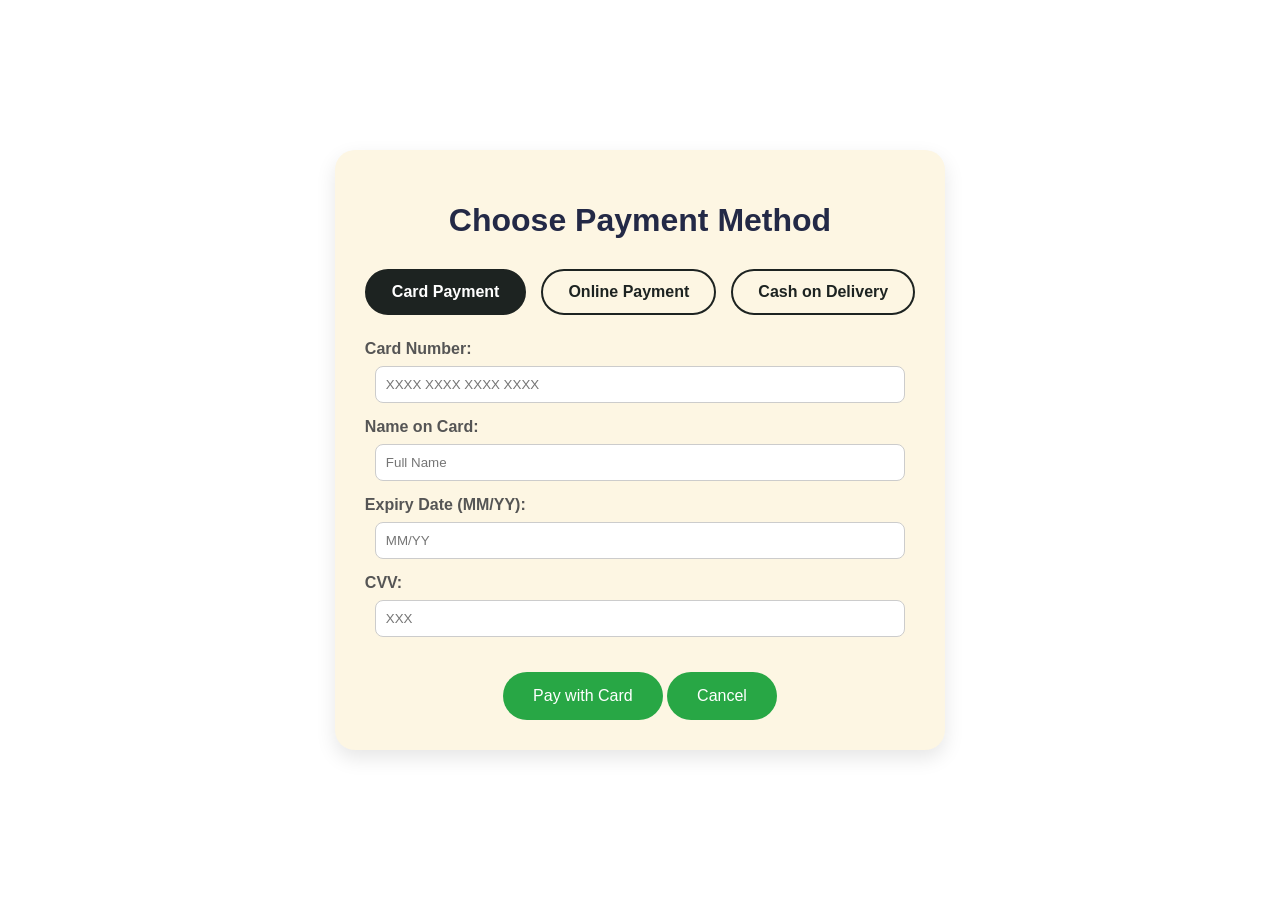
<file: payment.html>
<!DOCTYPE html>
<html lang="en">
<head>
    <meta charset="UTF-8">
    <meta name="viewport" content="width=device-width, initial-scale=1.0">
    <title>Payment</title>
    <link rel="icon" href="https://cdn-icons-gif.flaticon.com/19001/19001681.gif" type="image/x-icon">
    <style>
        body {
            background-color: #ffffff;
            font-family: "Poppins", sans-serif;
            display: flex;
            justify-content: center;
            align-items: center;
            min-height: 100vh;
            margin: 0;
        }
        .payment-container {
            max-width: 600px;
            background-color: #fdf6e3;
            padding: 30px;
            border-radius: 20px;
            box-shadow: rgba(0, 0, 0, 0.1) 0px 8px 20px;
            text-align: center;
            position: relative;
        }

        .payment-container h1 {
            color: #232946;
            margin-bottom: 30px;
        }

        
        .payment-methods {
            display: flex;
            justify-content: center;
            margin-bottom: 25px;
            gap: 15px;
            flex-wrap: wrap; 
        }

        .payment-method-tab {
            padding: 12px 25px;
            border: 2px solid #1d2321;
            border-radius: 25px;
            cursor: pointer;
            font-weight: bold;
            color: #1d2321;
            transition: background-color 0.3s ease, color 0.3s ease;
            white-space: nowrap; 
        }

        .payment-method-tab.active {
            background-color: #1d2321;
            color: white;
        }

        .payment-method-tab:hover:not(.active) {
            background-color: #e0e0e0;
        }

        
        .payment-form label {
            display: block;
            margin-bottom: 8px;
            font-weight: bold;
            color: #555;
            text-align: left;
        }

        .payment-form input[type="text"],
        .payment-form input[type="email"],
        .payment-form input[type="number"] {
            width: calc(100% - 20px);
            padding: 10px;
            margin-bottom: 15px;
            border: 1px solid #ccc;
            border-radius: 8px;
            box-sizing: border-box;
        }

        .pay-now-btn {
            background-color: #28a745;
            color: white;
            border: none;
            padding: 15px 30px;
            border-radius: 25px;
            font-size: 16px;
            cursor: pointer;
            margin-top: 20px;
            transition: background-color 0.3s ease;
        }

        .pay-now-btn:hover {
            background-color: #218838;
        }

        
        .online-payment-options {
            margin-top: 20px;
            padding: 20px;
            border: 1px dashed #ccc;
            border-radius: 10px;
            background-color: #fffef8;
        }

        .online-payment-options p {
            font-size: 16px;
            color: #555;
            margin-bottom: 15px;
        }

        .online-payment-options .pay-now-btn {
            background-color: #007bff; 
            margin: 5px; 
        }

        .online-payment-options .pay-now-btn:hover {
            background-color: #0056b3;
        }

        
        .cod-options {
            margin-top: 20px;
            padding: 20px;
            border: 1px dashed #ccc;
            border-radius: 10px;
            background-color: #fffef8;
        }

        .cod-options p {
            font-size: 16px;
            color: #555;
            margin-bottom: 15px;
        }

        .cod-options .confirm-cod-btn {
            background-color: #ffc107; 
            color: #333;
            border: none;
            padding: 15px 30px;
            border-radius: 25px;
            font-size: 16px;
            cursor: pointer;
            margin-top: 20px;
            transition: background-color 0.3s ease;
        }

        .cod-options .confirm-cod-btn:hover {
            background-color: #e0a800;
        }


        .success-message {
            display: none; 
            margin-top: 30px;
        }

        .success-message h2 {
            color: #232946;
            margin-bottom: 20px;
        }

        .success-message p {
            font-size: 20px;
            color: #28a745;
            font-weight: bold;
        }

        .back-button {
            background-color: #1d2321;
            color: #fff;
            padding: 10px 15px;
            border-radius: 25px;
            text-decoration: none;
            transition: background-color 0.3s ease;
            font-size: 14px;
            display: inline-flex;
            align-items: center;
            gap: 5px;
            position: absolute;
            top: 20px;
            left: 20px;
        }

        .back-button:hover {
            background-color: #232946;
        }

        .back-to-shop-btn {
            background-color: #1d2321;
            color: white;
            border: none;
            padding: 10px 20px;
            border-radius: 25px;
            font-size: 16px;
            cursor: pointer;
            margin-top: 30px;
            text-decoration: none;
            display: inline-block;
            transition: background-color 0.3s ease;
        }

        .back-to-shop-btn:hover {
            background-color: #232946;
        }
    </style>
</head>

<body>
    <div class="payment-container" id="payment-view">
        <div id="payment-section">
            <h1>Choose Payment Method</h1>

            <div class="payment-methods">
                <div class="payment-method-tab active" data-method="card">Card Payment</div>
                <div class="payment-method-tab" data-method="online">Online Payment</div>
                <div class="payment-method-tab" data-method="cod">Cash on Delivery</div>
            </div>

            <div id="card-payment-form">
                <form class="payment-form">
                    <label for="card-number">Card Number:</label>
                    <input type="text" id="card-number" placeholder="XXXX XXXX XXXX XXXX" required>

                    <label for="card-name">Name on Card:</label>
                    <input type="text" id="card-name" placeholder="Full Name" required>

                    <label for="expiry-date">Expiry Date (MM/YY):</label>
                    <input type="text" id="expiry-date" placeholder="MM/YY" required>

                    <label for="cvv">CVV:</label>
                    <input type="number" id="cvv" placeholder="XXX" required>

                    <button type="button" class="pay-now-btn" id="pay-with-card-btn">Pay with Card</button>
                    <button type="button" class="pay-now-btn" onclick="location.href='cart.html'">Cancel</button>
                </form>
            </div>

            <div id="online-payment-options" style="display: none;">
                <div class="online-payment-options">
                    <p>Select your preferred online payment method:</p>
                    <button type="button" class="pay-now-btn" id="pay-with-gpay-btn">Pay with Google Pay</button>
                    <button type="button" class="pay-now-btn" id="pay-with-phonepe-btn">Pay with PhonePe</button>
                    <button type="button" class="pay-now-btn" id="pay-with-other-online-btn">Other Online Payment</button>
                    <p style="font-size: 14px; margin-top: 15px; color: #888;">(This is a simulation. Actual payment integration requires API setup.)</p>
                    <button type="button" class="pay-now-btn" onclick="location.href='cart.html'" style="background-color: #218838;">Cancel</button>
                </div>
            </div>

            <div id="cod-options" style="display: none;">
                <div class="cod-options">
                    <p>You have chosen Cash on Delivery.</p>
                    <p>Please ensure you have the exact amount ready at the time of delivery.</p>
                    <button type="button" class="confirm-cod-btn" id="confirm-cod-btn">Confirm Order with COD</button>
                    <button type="button" class="pay-now-btn" onclick="location.href='cart.html'" style="background-color: #218838;">Cancel</button>
                </div>
            </div>
        </div>

        <div class="success-message" id="success-message">
            <h2>Order Placed Successfully!</h2>
            <p>Thank you for your purchase.</p>
            <a href="main.html" class="back-to-shop-btn">Continue Shopping</a>
        </div>
    </div>

    <script>
        const cardTab = document.querySelector('[data-method="card"]');
        const onlineTab = document.querySelector('[data-method="online"]');
        const codTab = document.querySelector('[data-method="cod"]'); 
        
        const cardPaymentForm = document.getElementById("card-payment-form");
        const onlinePaymentOptions = document.getElementById("online-payment-options");
        const codOptions = document.getElementById("cod-options"); 

        const payWithCardBtn = document.getElementById("pay-with-card-btn");
        const payWithGPayBtn = document.getElementById("pay-with-gpay-btn");
        const payWithPhonePeBtn = document.getElementById("pay-with-phonepe-btn");
        const payWithOtherOnlineBtn = document.getElementById("pay-with-other-online-btn");
        const confirmCodBtn = document.getElementById("confirm-cod-btn"); 

        const paymentSection = document.getElementById("payment-section");
        const successMessage = document.getElementById("success-message");

        function handleOrderSuccess() {
            localStorage.removeItem("cart"); 
            paymentSection.style.display = "none"; 
            successMessage.style.display = "block"; 
            if (document.querySelector('.payment-method-tab.active').dataset.method === 'cod') {
                successMessage.querySelector('h2').textContent = "Order Confirmed (Cash on Delivery)!";
                successMessage.querySelector('p').textContent = "Your order has been placed and will be delivered soon. Please keep the cash ready.";
            } else {
                successMessage.querySelector('h2').textContent = "Payment Successful!";
                successMessage.querySelector('p').textContent = "Thank you for your purchase.";
            }
        }

        function showPaymentMethod(method) {
            document.querySelectorAll('.payment-method-tab').forEach(tab => tab.classList.remove('active'));
            cardPaymentForm.style.display = "none";
            onlinePaymentOptions.style.display = "none";
            codOptions.style.display = "none";

            if (method === 'card') {
                cardTab.classList.add('active');
                cardPaymentForm.style.display = "block";
            } else if (method === 'online') {
                onlineTab.classList.add('active');
                onlinePaymentOptions.style.display = "block";
            } else if (method === 'cod') {
                codTab.classList.add('active');
                codOptions.style.display = "block";
            }
        }

        showPaymentMethod('card');

        cardTab.addEventListener("click", () => showPaymentMethod('card'));
        onlineTab.addEventListener("click", () => showPaymentMethod('online'));
        codTab.addEventListener("click", () => showPaymentMethod('cod')); 

        payWithCardBtn.addEventListener("click", () => {
            const cardNumber = document.getElementById("card-number").value;
            const cardName = document.getElementById("card-name").value;
            const expiryDate = document.getElementById("expiry-date").value;
            const cvv = document.getElementById("cvv").value;

            if (cardNumber && cardName && expiryDate && cvv) {
                alert("Processing card payment..."); 
                handleOrderSuccess();
            } else {
                alert("Please fill in all card details.");
            }
        });

        payWithGPayBtn.addEventListener("click", () => {
            alert("Redirecting to Google Pay..."); 
            handleOrderSuccess();
        });

        payWithPhonePeBtn.addEventListener("click", () => {
            alert("Redirecting to PhonePe..."); 
            handleOrderSuccess();
        });

        payWithOtherOnlineBtn.addEventListener("click", () => {
            alert("Redirecting to generic online payment gateway..."); 
            handleOrderSuccess();
        });

        confirmCodBtn.addEventListener("click", () => {
            alert("Confirming Cash on Delivery order..."); 
            handleOrderSuccess();
        });
    </script>
</body>

</html>
</file>
